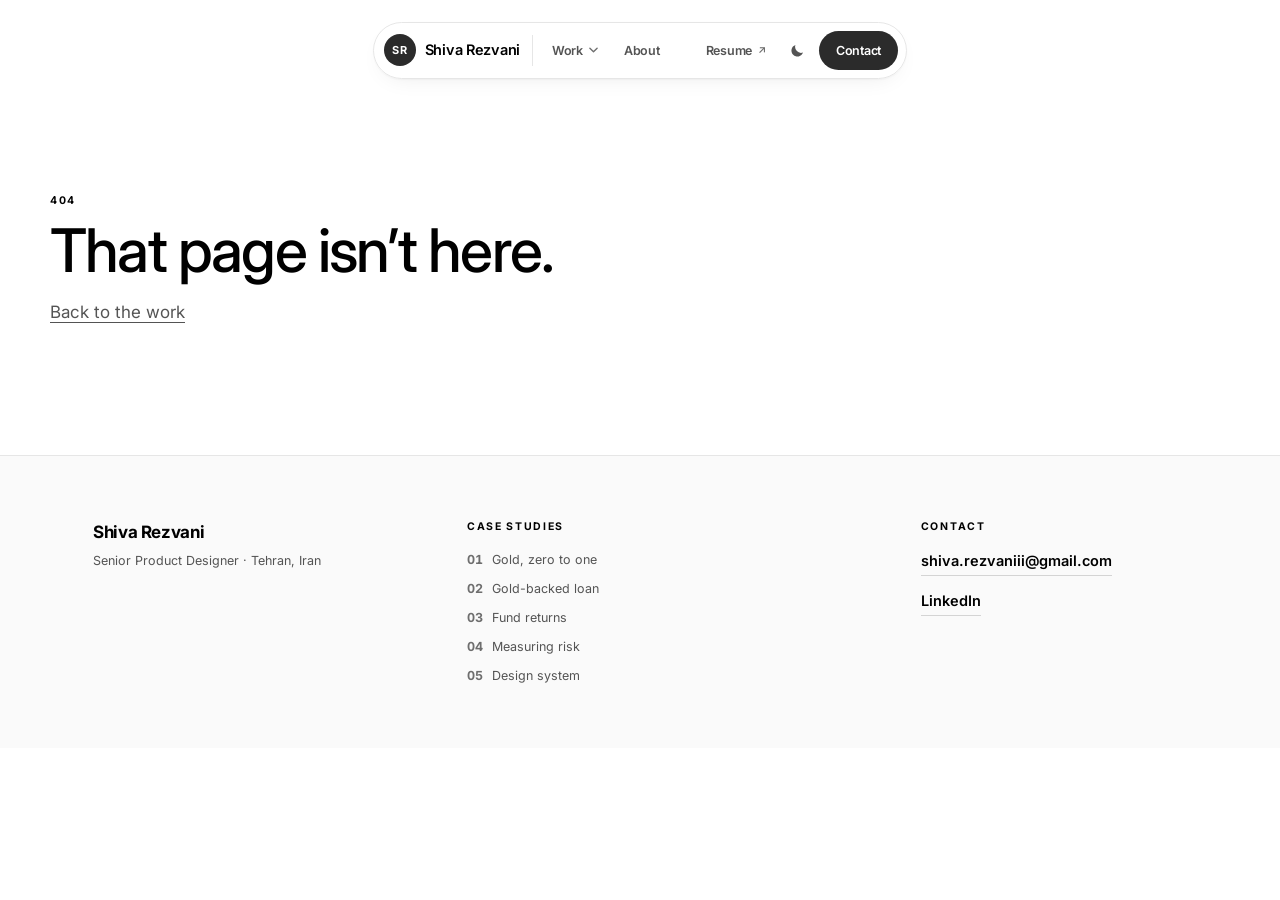
<file: index.html>
<!doctype html>
<html lang="en">
  <head>
    <meta charset="UTF-8" />
    <meta name="viewport" content="width=device-width, initial-scale=1.0" />

    <!-- The SR mark, in the four forms browsers actually ask for. The SVG is
         the one modern browsers use and the only one that follows the light /
         dark scheme; Safari ignores SVG icons entirely, so the PNGs are not
         optional. Safari also asks for /favicon.ico at the site root before it
         reads any of these tags, and treats a 404 there as "no icon" — so the
         .ico is what actually makes the mark appear in a Safari tab. -->
    <link rel="icon" href="/favicon.ico" sizes="16x16 32x32 48x48" />
    <link rel="icon" type="image/svg+xml" href="/favicon.svg" />
    <link rel="icon" type="image/png" sizes="32x32" href="/favicon-32.png" />
    <link rel="icon" type="image/png" sizes="192x192" href="/favicon-192.png" />
    <link rel="apple-touch-icon" sizes="180x180" href="/apple-touch-icon.png" />

    <meta name="theme-color" content="#ffffff" media="(prefers-color-scheme: light)" />
    <meta name="theme-color" content="#0e0e0f" media="(prefers-color-scheme: dark)" />
    <meta
      name="description"
      content="Shiva Rezvani — Senior Product Designer. Research-led product design for complex financial products."
    />

    <title>Shiva Rezvani — Senior Product Designer</title>
    <script type="module" crossorigin src="/assets/index-DLl4N2j0.js"></script>
    <link rel="stylesheet" crossorigin href="/assets/index-ejY94EQ5.css">
  </head>
  <body>
    <div id="root"></div>
  </body>
</html>
</file>
<file: assets/index-ejY94EQ5.css>
@import "https://api.fontshare.com/v2/css?f[]=switzer@400,500,600,700&display=swap";@import "https://fonts.googleapis.com/css2?family=Instrument+Serif:ital@0;1&family=Inter:wght@400,500,600,700&display=swap";.nav{z-index:60;padding:clamp(.75rem, .4rem + 1.2vw, 1.5rem) var(--gutter);pointer-events:none;justify-content:center;display:flex;position:fixed;top:0;left:0;right:0}.nav__pill{pointer-events:auto;border-radius:var(--radius-pill);background:color-mix(in srgb, var(--bg-raised) 88%, transparent);-webkit-backdrop-filter:blur(16px)saturate(1.5);border:1px solid var(--line);box-shadow:var(--shadow-card);transition:box-shadow var(--dur) var(--ease-standard), border-color var(--dur) var(--ease-standard), background-color var(--dur) var(--ease-standard);align-items:center;gap:4px;max-width:100%;padding:8px 8px 8px 10px;display:flex;position:relative}.nav.is-lifted .nav__pill{box-shadow:var(--shadow-float);border-color:var(--line-strong)}.nav__spacer{flex:none;width:clamp(0px,2.5vw - 1rem,1.25rem)}.nav__brand{align-items:center;gap:9px;padding-right:6px;display:flex}.nav__mark{border-radius:var(--radius-pill);background:var(--bg-invert);width:32px;height:32px;color:var(--text-invert);letter-spacing:.04em;flex:none;place-items:center;font-size:11px;font-weight:700;display:grid}.nav__name{font-size:var(--fs-sm);letter-spacing:var(--tracking-tight);white-space:nowrap;font-weight:600;line-height:1.15}.nav__divider{background:var(--line);align-self:stretch;width:1px;margin:4px 4px 4px 2px}.nav__item{border-radius:var(--radius-pill);font-size:var(--fs-meta);letter-spacing:var(--tracking-tight);color:var(--text-muted);white-space:nowrap;transition:background var(--dur-fast) var(--ease-standard), color var(--dur-fast) var(--ease-standard);align-items:center;gap:6px;padding:8px 11px;font-weight:600;display:inline-flex}.nav__item:hover{background:var(--bg-accent-soft);color:var(--text)}.nav__item.is-active{color:var(--text)}.nav__ext{color:var(--text-faint);font-size:.85em}.nav__work{position:relative}.nav__caret{width:9px;height:6px;color:var(--text-faint);transition:transform var(--dur-fast) var(--ease-standard)}.nav__trigger[aria-expanded=true]{background:var(--bg-accent-soft);color:var(--text)}.nav__trigger[aria-expanded=true] .nav__caret{transform:rotate(180deg)}.nav__badge{border-radius:var(--radius-pill);background:var(--bg-invert);min-width:19px;height:17px;color:var(--text-invert);letter-spacing:.03em;font-variant-numeric:tabular-nums;place-items:center;padding-inline:4px;font-size:10px;font-weight:700;display:inline-grid}.nav__menu{z-index:2;min-width:300px;max-width:min(380px, calc(100vw - 2 * var(--gutter)));transform-origin:0 0;border:1px solid var(--line);background:var(--bg-raised);box-shadow:var(--shadow-float);border-radius:14px;padding:6px;position:absolute;top:calc(100% + 10px);left:0}.nav__menuitem{font-size:var(--fs-meta);letter-spacing:var(--tracking-tight);color:var(--text-muted);transition:background var(--dur-fast) var(--ease-standard), color var(--dur-fast) var(--ease-standard);border-radius:9px;align-items:center;gap:10px;padding:9px 10px;font-weight:600;line-height:1.3;display:flex}.nav__menuitem:hover,.nav__menuitem:focus-visible{background:var(--bg-sunken);color:var(--text)}.nav__menuitem--all{color:var(--text);justify-content:space-between}.nav__menucount{border-radius:var(--radius-pill);border:1px solid var(--line);color:var(--text-faint);font-variant-numeric:tabular-nums;padding:2px 7px;font-size:10px}.nav__menunum{letter-spacing:.06em;width:22px;color:var(--text-faint);font-variant-numeric:tabular-nums;flex:none;font-size:10px;font-weight:700}.nav__menutitle{text-wrap:pretty}.nav__menuitem.is-current{background:var(--bg-accent-soft);color:var(--text)}.nav__menuitem.is-current .nav__menunum{color:var(--accent)}.nav__menurule{background:var(--line);height:1px;margin:5px 10px;display:block}.nav__mode{border-radius:var(--radius-pill);width:30px;height:30px;color:var(--text-muted);transition:background var(--dur-fast) var(--ease-standard), color var(--dur-fast) var(--ease-standard);flex:none;place-items:center;margin-inline:2px;display:grid}.nav__mode:hover{background:var(--bg-accent-soft);color:var(--text)}.nav__modeicon{width:17px;height:17px;display:block}.nav__modeicon svg{width:100%;height:100%;display:block}.nav__cta{border-radius:var(--radius-pill);background:var(--bg-invert);color:var(--text-invert);font-size:var(--fs-meta);letter-spacing:var(--tracking-tight);white-space:nowrap;transition:transform var(--dur-fast) var(--ease-standard), opacity var(--dur-fast) var(--ease-standard);padding:9px 17px;font-weight:600}.nav__cta:hover{opacity:.88;transform:translateY(-1px)}.nav__menuitem--fold,.nav__menurule--fold{display:none}@media (width<=900px){.nav__fold{display:none}.nav__menuitem--fold{display:flex}.nav__menurule--fold{display:block}}@media (width<=620px){.nav__pill{padding:6px 6px 6px 8px}.nav__name,.nav__divider{display:none}.nav__brand{padding-right:2px}.nav__cta{padding:8px 13px}.nav__work{position:static}.nav__menu{transform-origin:top;min-width:0;max-width:none;left:0;right:0}}@media (width<=420px){.nav__pill{gap:2px;padding:5px 5px 5px 6px}.nav__item{padding:8px 9px}.nav__mode{width:26px;height:26px;margin-inline:0}.nav__cta{padding:8px 11px}}@keyframes nav-menu-in{0%{opacity:0;transform:translateY(-6px)scale(.98)}}.nav__menu{animation:nav-menu-in .18s var(--ease-standard)}.nav__mode,.nav__brand{position:relative}.nav__mode:after,.nav__brand:after{content:"";width:max(100%,44px);height:max(100%,44px);position:absolute;top:50%;left:50%;transform:translate(-50%,-50%)}@media (pointer:coarse){.nav__item,.nav__cta{min-height:40px}.nav__menuitem{min-height:44px}}.foot{border-top:1px solid var(--line);background:var(--bg-sunken);padding-block:clamp(2.5rem,1.8rem + 2.6vw,4rem)}.foot__inner{grid-template-columns:1.2fr 1.5fr 1fr;align-items:start;gap:clamp(1.75rem,1rem + 3vw,3.5rem);display:grid}@media (width<=780px){.foot__inner{grid-template-columns:minmax(0,1fr)}}.foot__name{font-size:var(--fs-body);letter-spacing:var(--tracking-tight);font-weight:700}.foot__role,.foot__loc{font-size:var(--fs-meta);color:var(--text-muted);margin-top:3px}.foot__nav ul{flex-direction:column;gap:.5rem;margin-top:.85rem;display:flex}.foot__nav a{font-size:var(--fs-meta);color:var(--text-muted);transition:color var(--dur-fast) var(--ease-standard);gap:.6rem;display:flex}.foot__nav a:hover{color:var(--text)}.foot__nav a span{color:var(--text-faint);font-variant-numeric:tabular-nums;font-weight:700}.foot__contact a{width:fit-content;font-size:var(--fs-sm);border-bottom:1px solid var(--line-strong);transition:border-color var(--dur-fast) var(--ease-standard);margin-top:.85rem;padding-bottom:1px;font-weight:600;display:block}.foot__contact a:hover{border-color:var(--accent)}.ph{border-radius:var(--radius);background:var(--bg-sunken);border:1px dashed var(--line-strong);place-items:center;width:100%;display:grid;position:relative;overflow:hidden}.ph--filled{border-style:solid;border-color:var(--line);background:var(--img-frame)}.ph--filled img{object-fit:cover;width:100%;height:100%;filter:var(--img-dim)}[data-case=design-system] .stage-section .ph--filled{background:0 0;border-color:#0000;border-radius:0}.ph:not(.ph--filled):before{content:"";background-image:repeating-linear-gradient(-45deg, transparent 0 11px, color-mix(in srgb, var(--line-strong) 45%, transparent) 11px 12px);opacity:.5;position:absolute;inset:0}.ph__inner{text-align:center;color:var(--text-faint);flex-direction:column;align-items:center;gap:6px;padding:1.5rem;display:flex;position:relative}.ph__icon{opacity:.7;width:26px;height:26px}.ph__label{font-size:var(--fs-meta);color:var(--text-muted);max-width:46ch;font-weight:600;line-height:1.45}.ph__hint{font-size:var(--fs-micro);letter-spacing:var(--tracking-eyebrow);text-transform:uppercase;font-weight:700}.screen-grid{grid-template-columns:repeat(var(--cols,5), minmax(0, 1fr));gap:1.5rem 1.25rem;display:grid}@media (width<=900px){.screen-grid{grid-template-columns:repeat(3,minmax(0,1fr))}}@media (width<=560px){.screen-grid{grid-template-columns:repeat(2,minmax(0,1fr))}}.screen-grid__item{flex-direction:column;gap:.75rem;display:flex}.screen-grid__frame{aspect-ratio:1648/3668;background:var(--img-frame);border:1px solid var(--line);box-shadow:var(--shadow-card);border-radius:14px;overflow:hidden}.screen-grid__frame img{object-fit:cover;width:100%;height:100%;filter:var(--img-dim)}.screen-grid__slot{background-image:repeating-linear-gradient(-45deg, transparent 0 9px, color-mix(in srgb, var(--line-strong) 40%, transparent) 9px 10px);place-items:center;width:100%;height:100%;display:grid}.screen-grid__slot span{font-size:var(--fs-micro);letter-spacing:var(--tracking-eyebrow);text-transform:uppercase;color:var(--text-faint);background:var(--bg-sunken);border-radius:4px;padding:3px 7px;font-weight:700}.screen-grid__item figcaption{flex-direction:column;gap:2px;display:flex}.screen-grid__item figcaption strong{font-size:var(--fs-sm);letter-spacing:var(--tracking-tight);color:var(--text);font-weight:600}.screen-grid__item figcaption span{font-size:var(--fs-meta);color:var(--text-muted);line-height:1.45}.screen-grid__band{grid-column:1/-1;align-items:center;gap:.75rem;margin-top:.4rem;display:flex}.screen-grid__band:first-child{margin-top:0}.screen-grid__band:after{content:"";background:var(--line);flex:1;height:1px}.screen-grid__band span{border-radius:var(--radius-pill);letter-spacing:.07em;text-transform:uppercase;background:var(--bg-sunken);border:1px solid var(--line);color:var(--text-muted);white-space:nowrap;padding:4px 11px;font-size:10px;font-weight:700}.screen-grid__band.is-neg span{background:color-mix(in srgb, var(--neg) 10%, transparent);border-color:color-mix(in srgb, var(--neg) 35%, transparent);color:var(--neg-ink)}.screen-grid__band.is-pos span{background:color-mix(in srgb, var(--pos) 10%, transparent);border-color:color-mix(in srgb, var(--pos) 35%, transparent);color:var(--pos-ink)}.home-hero{padding-top:clamp(8rem,5rem + 10vw,13rem);padding-bottom:clamp(3rem,2rem + 4vw,5rem);position:relative}.home-hero:before{content:"";background-image:linear-gradient(90deg, var(--line-soft) 1px, transparent 1px), linear-gradient(90deg, var(--line-soft) 1px, transparent 1px);pointer-events:none;background-position:calc(50% - min(38vw,460px)) 0,calc(50% + min(38vw,460px)) 0;background-repeat:no-repeat;background-size:1px 100%,1px 100%;position:absolute;inset:0}.home-hero__grid{grid-template-columns:minmax(0,1fr) minmax(0,1.05fr);align-items:center;gap:clamp(2rem,1rem + 4vw,4rem);display:grid;position:relative}@media (width<=940px){.home-hero__grid{grid-template-columns:minmax(0,1fr)}}.home-hero__copy{min-width:0}.home-hero__eyebrow{font-size:var(--fs-meta);letter-spacing:var(--tracking-eyebrow);text-transform:uppercase;color:var(--text-faint);font-weight:600}.home-hero__title{font-size:var(--fs-hero);max-width:13ch;margin-top:1.25rem}.display__muted{color:var(--text-muted)}.home-hero__lede{max-width:46ch;font-size:var(--fs-body);color:var(--text-muted);text-wrap:pretty;margin-top:1.35rem;line-height:1.6}.home-hero__lede strong{color:var(--text);font-weight:700}.home-hero__domains{font-size:var(--fs-sm);color:var(--text-faint);text-wrap:pretty;margin-top:1.15rem;font-weight:500;line-height:1.6}.home-hero__actions{flex-wrap:wrap;gap:.75rem;margin-top:1.85rem;display:flex}.btn--avatar{padding-left:7px}.btn__avatar{border-radius:var(--radius-pill);background:var(--bg-raised);width:28px;height:28px;color:var(--text);letter-spacing:.04em;flex:none;place-items:center;font-size:10px;font-weight:700;display:grid}.showcase{position:relative;overflow:visible}.fan-anchor{aspect-ratio:4/3;min-width:0}.travel{min-width:0;height:100%}@media (width<=940px){.fan-anchor{display:none}}@media (prefers-reduced-motion:reduce){.travel{transform:none!important}}.btn{border-radius:var(--radius-pill);border:1px solid var(--line-strong);background:var(--bg-raised);font-size:var(--fs-sm);letter-spacing:var(--tracking-tight);transition:transform var(--dur-fast) var(--ease-standard), background-color var(--dur-fast) var(--ease-standard), border-color var(--dur-fast) var(--ease-standard), opacity var(--dur-fast) var(--ease-standard);align-items:center;gap:.5rem;padding:12px 22px;font-weight:600;display:inline-flex}.btn:hover{border-color:var(--text);transform:translateY(-2px)}.btn--primary{background:var(--bg-invert);color:var(--text-invert);border-color:var(--bg-invert)}.btn--primary:hover{opacity:.88}.btn--lg{font-size:var(--fs-body);padding:15px 28px}.band{padding-block:var(--section-gap)}.band--tight{padding-block:clamp(3rem, 2rem + 4vw, 5rem) var(--section-gap)}.band--invert{background:var(--bg-invert);color:var(--text-invert)}.band--invert .eyebrow{color:var(--accent-on-dark)}.band__head{margin-bottom:clamp(2rem,1.4rem + 2.4vw,3.25rem)}.band__title{font-size:var(--fs-h2);line-height:var(--lh-h2);margin-top:.6rem}.projects{grid-template-columns:repeat(2,minmax(0,1fr));gap:clamp(1.25rem,.8rem + 1.8vw,2rem);display:grid}@media (width<=840px){.projects{grid-template-columns:minmax(0,1fr)}}.project{border:1px solid var(--line);border-radius:var(--radius-lg);background:var(--bg-raised);height:100%;transition:transform var(--dur) var(--ease-standard), border-color var(--dur) var(--ease-standard), box-shadow var(--dur) var(--ease-standard);flex-direction:column;display:flex;overflow:hidden}.project:hover{border-color:var(--line-strong);box-shadow:var(--shadow-float);transform:translateY(-4px)}.project__art{padding:0;position:relative}.project__art .ph{border-inline:none;border-top:none;border-radius:0}.project__num{border-radius:var(--radius-sm);background:var(--bg-invert);min-width:30px;height:30px;color:var(--text-invert);font-size:var(--fs-meta);letter-spacing:.08em;place-items:center;padding-inline:9px;font-weight:700;display:grid;position:absolute;top:12px;left:12px}.project__body{flex-direction:column;flex:1;gap:.75rem;padding:clamp(1.1rem,.85rem + 1vw,1.6rem);display:flex}.project__eyebrow{font-family:var(--font-body);font-size:var(--fs-micro);letter-spacing:var(--tracking-eyebrow);text-transform:uppercase;color:var(--text-faint);margin-bottom:.35rem;font-weight:700}.project__title{font-size:clamp(1.3rem,1.1rem + .9vw,1.75rem);line-height:1.2}.project__blurb{font-size:var(--fs-sm);color:var(--text-muted);text-wrap:pretty;line-height:1.6}.project__tags{flex-wrap:wrap;gap:6px;margin-top:auto;padding-top:4px;list-style:none;display:flex}.project__tags li{border:1px solid var(--line);border-radius:var(--radius-pill);background:var(--bg-sunken);font-size:var(--fs-micro);letter-spacing:.02em;color:var(--text-muted);white-space:nowrap;padding:4px 10px;font-weight:600}.project__cta{font-size:var(--fs-meta);color:var(--accent);align-items:center;gap:6px;font-weight:700;display:inline-flex}.project__cta span{transition:transform var(--dur-fast) var(--ease-standard)}.project:hover .project__cta span{transform:translate(4px)}.about{grid-template-columns:repeat(2,minmax(0,1fr));align-items:start;gap:clamp(2rem,1.2rem + 3.5vw,4.5rem);display:grid}@media (width<=840px){.about{grid-template-columns:minmax(0,1fr)}}.about__p{font-size:var(--fs-body);line-height:var(--lh-body);color:var(--text-invert-muted);text-wrap:pretty;margin-bottom:1.15rem}.about__p:first-child{color:var(--text-invert);font-size:var(--fs-lead);line-height:1.55}.capabilities{border-top:1px solid var(--line);grid-template-columns:repeat(auto-fit,minmax(min(100%,280px),1fr));gap:0 clamp(1.5rem,1rem + 2vw,3rem);list-style:none;display:grid}.capabilities li{border-bottom:1px solid var(--line);font-size:var(--fs-body);text-wrap:pretty;padding:1rem 0 1rem 1.35rem;font-weight:500;line-height:1.45;position:relative}.capabilities li:before{content:"";background:var(--accent);border-radius:50%;width:5px;height:5px;position:absolute;top:1.62em;left:0}.contact{text-align:center;border:1px solid var(--line);border-radius:var(--radius-lg);background:linear-gradient(160deg, var(--callout-from), var(--callout-to));padding:clamp(2.5rem,1.5rem + 5vw,5rem) clamp(1.25rem,.8rem + 2vw,3rem)}.contact__title{font-size:var(--fs-h2);line-height:var(--lh-h2)}.contact__body{max-width:40ch;font-size:var(--fs-lead);color:var(--text-muted);text-wrap:pretty;margin:1.15rem auto 0;line-height:1.5}.contact__actions{flex-wrap:wrap;justify-content:center;gap:.75rem;margin-top:1.9rem;display:flex}.contact__sig{font-size:var(--fs-meta);letter-spacing:.01em;color:var(--text-faint);margin-top:1.6rem}.fb__p{font-size:var(--fs-sm);color:var(--text-muted);max-width:78ch;margin-bottom:.85rem;line-height:1.65}.fb__p.is-strong{color:var(--text);font-weight:700}.fb__h{margin:1.5rem 0 .85rem}.fb__h:first-child{margin-top:0}.fb__h h5{font-size:var(--fs-body);letter-spacing:var(--tracking-tight);font-weight:700;line-height:1.35}.fb__h p{font-size:var(--fs-sm);color:var(--text-muted);max-width:78ch;margin-top:.3rem;line-height:1.6}.fb__divider{border:none;border-top:1px solid var(--line-soft);margin:1.6rem 0}.fb__cap,.fb__source{font-size:var(--fs-meta);color:var(--text-faint);max-width:80ch;margin-top:.6rem;line-height:1.55}.fb__source{margin-top:1.2rem}.fb__emphasis{font-size:var(--fs-sm);letter-spacing:var(--tracking-tight);margin-top:1rem;font-weight:700;line-height:1.55}.fb__image{margin:1.1rem 0 1.4rem}.fb__thumbs{grid-template-columns:repeat(auto-fit,minmax(120px,1fr));gap:.6rem;display:grid}.fb__steps{margin-top:.75rem}.fb__steps ol{gap:1rem;min-width:560px;display:flex}.fb__steps li{flex-direction:column;flex:1;gap:1px;display:flex}.fb__stepn{font-size:var(--fs-micro);letter-spacing:.08em;color:var(--accent);font-weight:700}.fb__steplabel{font-size:var(--fs-meta);color:var(--text-muted)}.fb__direction{text-align:right;font-size:var(--fs-micro);color:var(--text-faint);margin-top:.5rem;font-style:italic}.fb__cols{gap:clamp(1.5rem,1rem + 2vw,2.5rem);margin:1.2rem 0;display:grid}.fb__cols--2{grid-template-columns:repeat(2,minmax(0,1fr))}.fb__cols--3{grid-template-columns:repeat(3,minmax(0,1fr))}.fb__cols--4{grid-template-columns:repeat(4,minmax(0,1fr));gap:.9rem}@media (width<=1024px){.fb__cols--4{grid-template-columns:repeat(2,minmax(0,1fr))}}@media (width<=820px){.fb__cols--2,.fb__cols--3{grid-template-columns:minmax(0,1fr)}}@media (width<=520px){.fb__cols--4{grid-template-columns:minmax(0,1fr)}}.fb__stack{flex-direction:column;gap:.55rem;margin:.4rem 0 1rem;display:flex}.fb__stack li{border:1px solid var(--line);border-radius:var(--radius-sm);background:var(--bg-raised);padding:.75rem .95rem}.fb__stack li.is-neg{border-color:color-mix(in srgb, var(--neg) 40%, transparent);background:color-mix(in srgb, var(--neg) 5%, transparent)}.fb__stack li.is-pos{border-color:color-mix(in srgb, var(--pos) 40%, transparent);background:color-mix(in srgb, var(--pos) 5%, transparent)}.fb__stack strong{font-size:var(--fs-sm);letter-spacing:var(--tracking-tight);font-weight:700;display:block}.fb__stack li.is-neg strong{color:var(--neg-ink)}.fb__stack li.is-pos strong{color:var(--pos-ink)}.fb__stack span{font-size:var(--fs-meta);color:var(--text-muted);margin-top:2px;line-height:1.5;display:block}.fb__stair{flex-direction:column;gap:.45rem;margin:.4rem 0 1.2rem;display:flex}.fb__stair li{margin-left:calc(var(--depth) * clamp(10px, .4rem + .8vw, 26px));border:1px solid var(--line);border-radius:var(--radius-sm);background:var(--bg-sunken);padding:.7rem .95rem;position:relative}.fb__stair li+li:before{content:"";background:var(--line-strong);width:1px;height:.45rem;position:absolute;top:-.45rem;left:clamp(-26px,-.4rem - .8vw,-10px)}.fb__stair li.is-neg{border-color:color-mix(in srgb, var(--neg) 45%, transparent);background:color-mix(in srgb, var(--neg) 5%, transparent)}.fb__stair strong{font-size:var(--fs-sm);letter-spacing:var(--tracking-tight);font-weight:700;display:block}.fb__stair li.is-neg strong{color:var(--neg-ink)}.fb__stair span{font-size:var(--fs-meta);color:var(--text-muted);margin-top:2px;display:block}.fb__stair li.is-neg span{color:var(--neg-ink)}.fb__matrix{border-collapse:separate;border-spacing:8px;width:100%;min-width:640px}.fb__matrix thead th{text-align:left;vertical-align:bottom;font-size:var(--fs-sm);letter-spacing:var(--tracking-tight);border-bottom:1px solid var(--line);padding:0 .2rem .4rem;font-weight:700}.fb__matrix thead th span{font-size:var(--fs-micro);letter-spacing:var(--tracking-eyebrow);text-transform:uppercase;color:var(--accent);margin-top:2px;font-weight:700;display:block}.fb__matrix tbody th{text-align:left;vertical-align:top;white-space:nowrap;width:1%;font-size:var(--fs-sm);letter-spacing:var(--tracking-tight);padding:.9rem 1rem .9rem .2rem;font-weight:700}.fb__matrix tbody th span{font-size:var(--fs-meta);color:var(--text-faint);white-space:normal;margin-top:2px;font-weight:400;display:block}.fb__matrix td{vertical-align:top;border:1px solid var(--line);border-radius:var(--radius-sm);background:var(--bg-raised);font-size:var(--fs-meta);color:var(--text);padding:.8rem .9rem;line-height:1.55}.fb__matrix td.is-silent{color:var(--text-faint);background:0 0;border-style:dashed;font-style:italic}.fb__table{border-collapse:collapse;width:100%;min-width:620px;font-size:var(--fs-meta)}.fb__table th,.fb__table td{text-align:left;border-bottom:1px solid var(--line-soft);vertical-align:top;padding:.6rem .75rem;line-height:1.5}.fb__table thead th{font-size:var(--fs-micro);letter-spacing:var(--tracking-eyebrow);text-transform:uppercase;color:var(--text-faint);border-bottom-color:var(--line)}.fb__table--even{table-layout:fixed}.fb__table--even th,.fb__table--even td{width:50%}.fb__table td.is-lead{color:var(--text);white-space:nowrap;font-weight:600}.fb__table td.is-lead em{font-style:normal;font-weight:500;font-size:var(--fs-micro);color:var(--accent);margin-left:.5rem;display:inline}.fb__table th.is-key,.fb__table td.is-key{background:color-mix(in srgb, var(--neg) 6%, transparent);color:var(--neg-ink);font-weight:700}.fb__table thead th.is-key{color:var(--neg-ink)}.fb__callout{border-radius:var(--radius-sm);border:1px solid var(--line);background:var(--bg-sunken);margin:1.1rem 0;padding:.95rem 1.1rem}.fb__callout.is-neg{border-color:color-mix(in srgb, var(--neg) 40%, transparent);background:color-mix(in srgb, var(--neg) 5%, transparent)}.fb__callout.is-pos{border-color:color-mix(in srgb, var(--pos) 40%, transparent);background:color-mix(in srgb, var(--pos) 5%, transparent)}.fb__callout strong{font-size:var(--fs-sm);letter-spacing:var(--tracking-tight);margin-bottom:.25rem;font-weight:700;display:block}.fb__callout.is-neg strong{color:var(--neg-ink)}.fb__callout.is-pos strong{color:var(--pos-ink)}.fb__callout p{font-size:var(--fs-meta);color:var(--text-muted);line-height:1.6}.fb__callout.is-neg p{color:var(--neg-ink)}.fb__callout.is-pos p{color:var(--pos-ink)}.fb__tree{margin:.4rem 0 1rem}.fb__treeroot{border:1px solid var(--line-strong);border-radius:var(--radius-sm);background:var(--bg-sunken);padding:.7rem .95rem}.fb__tree ul{border-left:1px solid var(--line);margin-left:14px}.fb__tree ul li{border:1px solid var(--line);border-radius:var(--radius-sm);background:var(--bg-raised);margin-top:6px;margin-left:16px;padding:.6rem .9rem;position:relative}.fb__tree ul li:before{content:"";background:var(--line);width:16px;height:1px;position:absolute;top:50%;left:-16px}.fb__tree ul li.is-neg{border-style:dashed;border-color:color-mix(in srgb, var(--neg) 45%, transparent)}.fb__tree strong{font-size:var(--fs-sm);letter-spacing:var(--tracking-tight);font-weight:700;display:block}.fb__tree ul li.is-neg strong{color:var(--neg-ink)}.fb__tree span{font-size:var(--fs-meta);color:var(--text-faint);margin-top:1px;display:block}.fb__shot{margin:.4rem 0 1rem}.fb__shothead{align-items:center;gap:.6rem;margin-bottom:.7rem;display:flex}.fb__shothead strong{font-size:var(--fs-sm);letter-spacing:var(--tracking-tight);font-weight:700}.fb__badge{border-radius:var(--radius-pill);letter-spacing:.07em;text-transform:uppercase;white-space:nowrap;padding:3px 9px;font-size:10px;font-weight:700}.fb__badge.is-neg{background:color-mix(in srgb, var(--neg) 12%, transparent);color:var(--neg-ink)}.fb__badge.is-pos{background:color-mix(in srgb, var(--pos) 12%, transparent);color:var(--pos-ink)}.fb__bars{flex-direction:column;gap:.7rem;margin:.4rem 0 1rem;display:flex}.fb__bars li{grid-template-columns:minmax(0,1fr) auto;grid-template-areas:"label value""track value";align-items:center;gap:4px .9rem;display:grid}.fb__barlabel{font-size:var(--fs-meta);color:var(--text);grid-area:label;line-height:1.4}.fb__bars li.is-key .fb__barlabel{color:var(--series-4-ink);font-weight:700}.fb__bartrack{background:var(--track);border:1px solid var(--line);border-radius:3px;grid-area:track;height:10px;overflow:hidden}.fb__barfill{background:color-mix(in srgb, var(--text) 22%, transparent);border-radius:0 3px 3px 0;height:100%;display:block}.fb__bars li.is-key .fb__barfill{background:var(--series-4)}.fb__barvalue{font-size:var(--fs-sm);font-variant-numeric:tabular-nums;text-align:right;grid-area:value;min-width:2.5em;font-weight:700}.fb__bars li.is-key .fb__barvalue{color:var(--series-4-ink)}.fb__pairs{flex-direction:column;gap:.5rem;margin:.4rem 0 1rem;display:flex}.fb__pairs>div{grid-template-columns:minmax(150px,190px) minmax(0,1fr);align-items:baseline;gap:1rem;display:grid}@media (width<=620px){.fb__pairs>div{grid-template-columns:minmax(0,1fr);gap:2px}}.fb__pairs dt{border:1px solid var(--line);border-radius:var(--radius-sm);background:var(--bg-raised);font-size:var(--fs-meta);letter-spacing:var(--tracking-tight);padding:.5rem .8rem;font-weight:700}.fb__pairs dd{font-size:var(--fs-meta);color:var(--text-muted);line-height:1.55}.fb__cards{grid-template-columns:repeat(auto-fit,minmax(240px,1fr));gap:.85rem;margin:.4rem 0 1rem;display:grid}.fb__card{border:1px solid var(--line);border-radius:var(--radius-sm);background:var(--bg-sunken);padding:1rem 1.1rem}.fb__card.is-neg{border-color:color-mix(in srgb, var(--neg) 45%, transparent);background:color-mix(in srgb, var(--neg) 5%, transparent)}.fb__card.is-alt{border-color:color-mix(in srgb, var(--series-3) 45%, transparent);background:color-mix(in srgb, var(--series-3) 5%, transparent)}.fb__card h5{font-size:var(--fs-body);letter-spacing:var(--tracking-tight);font-weight:700}.fb__card.is-neg h5{color:var(--neg-ink)}.fb__card.is-alt h5{color:var(--series-3)}.fb__kicker{font-size:var(--fs-micro);letter-spacing:var(--tracking-eyebrow);text-transform:uppercase;color:var(--text-faint);margin-top:2px;font-weight:700}.fb__card p{font-size:var(--fs-meta);color:var(--text-muted);margin-top:.5rem;line-height:1.6}.fb__pill{border-radius:var(--radius-pill);background:var(--bg-raised);border:1px solid var(--line);font-size:var(--fs-meta);margin-top:.7rem;padding:4px 11px;font-weight:700;display:inline-block}.fb__barvalue em{font-style:normal;font-size:var(--fs-micro);color:var(--text-faint);font-weight:500;display:block}.fb__quote{border-left:2px solid var(--accent);margin:1rem 0;padding-left:1.1rem}.fb__quote p{font-family:var(--font-serif);text-wrap:pretty;font-size:1.15rem;line-height:1.45}.fb__callout.is-alt{border-color:color-mix(in srgb, var(--series-3) 45%, transparent);background:color-mix(in srgb, var(--series-3) 5%, transparent)}.fb__callout.is-alt strong,.fb__callout.is-alt p{color:var(--series-3)}.fb__calloutlist{flex-direction:column;gap:.35rem;margin-top:.4rem;display:flex}.fb__calloutlist li{font-size:var(--fs-meta);color:var(--text-muted);padding-left:1rem;line-height:1.6;position:relative}.fb__callout.is-pos .fb__calloutlist li{color:var(--pos-ink)}.fb__calloutlist li:before{content:"";border-radius:var(--radius-pill);opacity:.7;background:currentColor;width:4px;height:4px;position:absolute;top:.65em;left:0}.fb__calloutstrong{margin-top:.6rem;font-weight:700}.fb__stats{grid-template-columns:repeat(auto-fit,minmax(180px,1fr));gap:.85rem;margin:.4rem 0 1rem;display:grid}.fb__stats>div{border:1px solid var(--line);border-radius:var(--radius-sm);background:var(--bg-sunken);padding:1rem 1.1rem}.fb__stats strong{font-family:var(--font-display);font-weight:var(--display-weight);letter-spacing:var(--display-tracking);font-size:clamp(1.6rem,1.2rem + 1.4vw,2.1rem);line-height:1.1;display:block}.fb__statlabel{font-size:var(--fs-meta);color:var(--accent);margin-top:.5rem;font-weight:700;display:block}.fb__statsub{font-size:var(--fs-meta);color:var(--text-muted);margin-top:1px;display:block}.fb__rows{flex-direction:column;gap:6px;margin:.4rem 0 1rem;display:flex}.fb__rows>div{border:1px solid var(--line);border-radius:var(--radius-sm);background:var(--bg-raised);font-size:var(--fs-meta);justify-content:space-between;align-items:baseline;gap:1rem;padding:.65rem .9rem;display:flex}.fb__rows>div.is-key{border-color:color-mix(in srgb, var(--neg) 50%, transparent);background:color-mix(in srgb, var(--neg) 5%, transparent)}.fb__rows dt{color:var(--text-muted)}.fb__rows dd{font-variant-numeric:tabular-nums;text-align:right;font-weight:700}.fb__rows>div.is-key dt,.fb__rows>div.is-key dd{color:var(--neg-ink)}.fb__options{grid-template-columns:repeat(auto-fit,minmax(215px,1fr));gap:.85rem;margin:.4rem 0 1rem;display:grid}.fb__option{border:1px solid color-mix(in srgb, var(--neg) 45%, transparent);border-radius:var(--radius-sm);background:var(--bg-raised);flex-direction:column;display:flex;overflow:hidden}.fb__option.is-shipped{border-color:color-mix(in srgb, var(--pos) 50%, transparent)}.fb__optionhead{background:color-mix(in srgb, var(--neg) 8%, transparent);letter-spacing:.07em;text-transform:uppercase;color:var(--neg-ink);justify-content:space-between;align-items:center;gap:.5rem;padding:.6rem .85rem;font-size:10px;font-weight:700;display:flex}.fb__option.is-shipped .fb__optionhead{background:color-mix(in srgb, var(--pos) 8%, transparent);color:var(--pos-ink)}.fb__optionbody{padding:.85rem}.fb__optionbody h5{font-size:var(--fs-sm);letter-spacing:var(--tracking-tight);font-weight:700;line-height:1.3}.fb__optionbody p{font-size:var(--fs-meta);color:var(--text-muted);margin-top:.35rem;line-height:1.55}.fb__verdictlabel{border-top:1px solid var(--line-soft);letter-spacing:.07em;text-transform:uppercase;padding-top:.7rem;font-weight:700;color:var(--neg-ink)!important;margin-top:.75rem!important;font-size:10px!important}.fb__option.is-shipped .fb__verdictlabel{color:var(--pos-ink)!important}.fb__verdict{color:var(--neg-ink)!important;margin-top:.25rem!important}.fb__option.is-shipped .fb__verdict{color:var(--pos-ink)!important}.stages.is-alt .stage.is-loop{background:color-mix(in srgb, var(--series-3) 8%, var(--bg-raised));border-color:color-mix(in srgb, var(--series-3) 45%, transparent)}.stages.is-alt .stage.is-loop .stage__num,.stages.is-alt .stage.is-loop .stage__label{color:var(--series-3)}.stages__loop.is-alt:before{background:var(--series-3)}.stages__loop.is-alt span{color:var(--series-3)}.fb__stats>div.is-neg{border-color:color-mix(in srgb, var(--neg) 45%, transparent);background:color-mix(in srgb, var(--neg) 5%, transparent)}.fb__stats>div.is-neg strong,.fb__stats>div.is-neg .fb__statlabel{color:var(--neg-ink)}.fb__stats>div.is-pos{border-color:color-mix(in srgb, var(--pos) 45%, transparent);background:color-mix(in srgb, var(--pos) 5%, transparent)}.fb__stats>div.is-pos strong,.fb__stats>div.is-pos .fb__statlabel{color:var(--pos-ink)}.fb__compare{margin:.4rem 0 1rem}.fb__comparehead,.fb__comparerow{grid-template-columns:minmax(90px,130px) minmax(0,1fr) minmax(0,1fr);align-items:center;gap:.75rem;display:grid}.fb__comparehead{border-bottom:1px solid var(--line);margin-bottom:.5rem;padding-bottom:.5rem}.fb__comparehead span{font-size:var(--fs-micro);letter-spacing:var(--tracking-eyebrow);text-transform:uppercase;color:var(--text-faint);font-weight:700}.fb__comparerow{padding:.4rem 0}.fb__comparelabel{font-size:var(--fs-meta);font-weight:600}.fb__comparecell{align-items:center;gap:.5rem;display:flex}.fb__comparetrack{background:var(--track);border-radius:3px;flex:1;height:10px;overflow:hidden}.fb__comparefill{border-radius:0 3px 3px 0;height:100%;display:block}.fb__comparefill.is-a{background:var(--series-3)}.fb__comparefill.is-b{background:var(--series-2)}.fb__comparevalue{font-size:var(--fs-meta);font-variant-numeric:tabular-nums;text-align:right;min-width:3.4em;font-weight:700}.fb__comparevalue.is-a{color:var(--series-3)}.fb__comparevalue.is-b{color:var(--pos-ink)}@media (width<=620px){.fb__comparehead,.fb__comparerow{grid-template-columns:minmax(0,1fr);gap:.3rem}.fb__comparehead{display:none}}.stage__note{white-space:nowrap;font-size:var(--fs-micro);color:var(--series-3);font-weight:700;position:absolute;top:calc(100% + 6px);left:0}.fb__steplist{flex-direction:column;gap:.55rem;margin:.4rem 0 1rem;display:flex}.fb__steplist li{border:1px solid var(--line);border-radius:var(--radius-sm);background:var(--bg-raised);grid-template-columns:34px minmax(0,1fr);display:grid;overflow:hidden}.fb__stepnum{background:var(--bg-sunken);border-right:1px solid var(--line);font-size:var(--fs-micro);color:var(--accent);place-items:center;font-weight:700;display:grid}.fb__steplist li>div{padding:.75rem .95rem}.fb__steplist strong{font-size:var(--fs-sm);letter-spacing:var(--tracking-tight);font-weight:700}.fb__steplist p{font-size:var(--fs-meta);color:var(--text-muted);margin-top:2px;line-height:1.55}.fb__scale{margin:.9rem 0 .4rem}.fb__scalebar{background:linear-gradient(90deg, color-mix(in srgb, var(--pos) 18%, transparent), color-mix(in srgb, var(--neg) 18%, transparent));border-radius:3px;height:12px;position:relative}.fb__scalepivot{background:var(--text);width:2px;position:absolute;top:-3px;bottom:-3px;left:33.3%}.fb__scaleends{font-size:var(--fs-micro);color:var(--text-muted);justify-content:space-between;margin-top:6px;display:flex;position:relative}.fb__scaleends strong{font-size:var(--fs-meta);font-variant-numeric:tabular-nums;color:var(--text);display:block}.fb__scaleends>span:first-child strong{color:var(--pos-ink)}.fb__scaleright{text-align:right}.fb__scaleright strong{color:var(--neg-ink)}.fb__scalemid{font-variant-numeric:tabular-nums;color:var(--text);font-weight:700;position:absolute;left:33.3%;transform:translate(-50%)}.fb__flow{flex-wrap:wrap;align-items:stretch;gap:1.1rem 1.35rem;margin:.5rem 0 .25rem;list-style:none;display:flex}.fb__flow>li{border:1px solid var(--line);border-radius:var(--radius-sm);background:var(--bg-raised);flex-direction:column;flex:150px;gap:.2rem;min-width:132px;padding:.8rem .95rem;display:flex;position:relative}.fb__flow>li:not(:last-child):after{content:"→";color:var(--text-faint);font-size:.9rem;line-height:1;position:absolute;top:50%;right:-1.05rem;transform:translateY(-50%)}.fb__flow>li strong{font-size:var(--fs-meta);letter-spacing:var(--tracking-tight);text-wrap:pretty;font-weight:700;line-height:1.3}.fb__flow>li span{font-size:var(--fs-micro);color:var(--text-muted);text-wrap:pretty;line-height:1.45}.fb__flowowner{text-transform:uppercase;letter-spacing:.06em;order:-1;font-weight:600;font-size:var(--fs-micro)!important;color:var(--text-faint)!important}.fb__flow>li.is-neg{border-color:color-mix(in srgb, var(--neg) 40%, transparent);background:color-mix(in srgb, var(--neg) 5%, transparent)}.fb__flow>li.is-pos{border-color:color-mix(in srgb, var(--pos) 40%, transparent);background:color-mix(in srgb, var(--pos) 5%, transparent)}.fb__flow>li.is-alt{border-color:var(--line-strong);background:var(--bg-accent-soft)}.fb__flow>li.fb__flowdiv{border:0;border-left:1px dashed var(--line-strong);background:0 0;border-radius:0;flex:0 auto;justify-content:center;align-items:flex-start;min-width:0;max-width:11rem;padding:.2rem 0 .2rem .85rem}.fb__flow>li.fb__flowdiv:after{content:none}.fb__flow>li.fb__flowdiv span{font-size:var(--fs-micro);color:var(--text-faint);font-weight:600}.fb__funnel{flex-direction:column;gap:.4rem;margin:.5rem 0 .25rem;list-style:none;display:flex}.fb__funnel>li{width:calc(100% * var(--w,1));border:1px solid var(--line);border-radius:var(--radius-sm);background:var(--bg-sunken);align-items:baseline;gap:.85rem;min-width:15rem;padding:.7rem 1rem;display:flex}.fb__funnel>li strong{font-family:var(--font-display);letter-spacing:var(--tracking-tight);font-variant-numeric:tabular-nums;font-size:clamp(1.05rem,.9rem + .6vw,1.4rem);line-height:1}.fb__funnel>li span{font-size:var(--fs-micro);color:var(--text-muted);line-height:1.45}.fb__funnel>li.is-neg strong{color:var(--neg-ink)}.fb__funnel>li.is-pos strong{color:var(--pos-ink)}.fb__tiles{grid-template-columns:repeat(auto-fit,minmax(160px,1fr));gap:1rem;margin:.5rem 0 .25rem;display:grid}.fb__tiles figure{flex-direction:column;gap:.6rem;display:flex}.fb__tiles figcaption{flex-direction:column;gap:.25rem;display:flex}.fb__tiles figcaption strong{font-size:var(--fs-meta);letter-spacing:var(--tracking-tight);font-weight:700}.fb__tilestatus{border:1px solid var(--line-strong);font-size:var(--fs-micro);color:var(--text-muted);border-radius:999px;align-self:flex-start;padding:.2rem .5rem;font-weight:600;line-height:1.35}.fb__tilenote{font-size:var(--fs-micro);color:var(--text-faint);line-height:1.5}.fb__sysmap{margin:.5rem 0 .25rem}.fb__sysinputs{grid-template-columns:repeat(auto-fit,minmax(190px,1fr));gap:.75rem;list-style:none;display:grid}.fb__sysinputs>li{border:1px solid var(--line);border-radius:var(--radius-sm);background:var(--bg-raised);flex-direction:column;gap:.3rem;padding:.85rem 1rem;display:flex}.fb__sysinputs strong{font-size:var(--fs-meta);letter-spacing:var(--tracking-tight);font-weight:700}.fb__sysfail{font-size:var(--fs-micro);color:var(--neg-ink);text-wrap:pretty;line-height:1.5}.fb__sysout{text-align:center;flex-direction:column;align-items:center;gap:.5rem;margin-top:.9rem;display:flex}.fb__sysarrow{color:var(--text-faint);line-height:1}.fb__sysout p{border-radius:var(--radius-sm);width:100%;max-width:30rem;font-size:var(--fs-meta);letter-spacing:var(--tracking-tight);padding:.7rem 1rem;font-weight:700}.fb__sysout .is-good{border:1px solid color-mix(in srgb, var(--pos) 40%, transparent);background:color-mix(in srgb, var(--pos) 5%, transparent);color:var(--pos-ink)}.fb__sysout .is-bad{border:1px solid color-mix(in srgb, var(--neg) 40%, transparent);background:color-mix(in srgb, var(--neg) 5%, transparent);color:var(--neg-ink)}.fb__sysout .is-bad:before{content:"If any dependency fails · ";opacity:.85;font-weight:600}.fb__syscontrols{border-top:1px solid var(--line);grid-template-columns:repeat(auto-fit,minmax(220px,1fr));gap:.4rem 1.25rem;margin-top:1.1rem;padding-top:.9rem;list-style:none;display:grid}.fb__syscontrols>li{font-size:var(--fs-micro);color:var(--text-muted);padding-left:1rem;line-height:1.5;position:relative}.fb__syscontrols>li:before{content:"";background:var(--accent);border-radius:50%;width:4px;height:4px;position:absolute;top:.55em;left:0}.fb__cmpcols{grid-template-columns:repeat(auto-fit,minmax(220px,1fr));gap:1rem;margin:.5rem 0 .25rem;display:grid}.fb__cmpcols>div{border:1px solid var(--line);border-radius:var(--radius-sm);background:var(--bg-raised);padding:1rem 1.15rem}.fb__cmpcols>div.is-neg{border-color:color-mix(in srgb, var(--neg) 40%, transparent);background:color-mix(in srgb, var(--neg) 5%, transparent)}.fb__cmpcols>div.is-pos{border-color:color-mix(in srgb, var(--pos) 40%, transparent);background:color-mix(in srgb, var(--pos) 5%, transparent)}.fb__cmplabel{border-bottom:1px solid var(--line);font-size:var(--fs-meta);letter-spacing:var(--tracking-tight);margin-bottom:.7rem;padding-bottom:.55rem;font-weight:700}.fb__cmpcols ul{list-style:none}.fb__cmpcols li{font-size:var(--fs-micro);color:var(--text-muted);text-wrap:pretty;padding:.32rem 0 .32rem 1rem;line-height:1.5;position:relative}.fb__cmpcols li:before{content:"";background:var(--text-faint);border-radius:50%;width:4px;height:4px;position:absolute;top:.85em;left:0}.fb__cmpcols li.is-flag{color:var(--neg-ink);font-weight:700}.fb__cmpcols li.is-flag:before{background:var(--neg-ink)}.fb__cmpcols li.is-flag:after{content:" ▲";vertical-align:.15em;font-size:.7em}.fb__stepper{flex-wrap:wrap;align-items:stretch;gap:.75rem .9rem;margin:.5rem 0 .25rem;list-style:none;display:flex}.fb__stepper>li{border:1px solid var(--line);border-radius:var(--radius-sm);background:var(--bg-sunken);min-width:132px;font-size:var(--fs-micro);color:var(--text-muted);text-wrap:pretty;flex:150px;align-items:flex-start;gap:.55rem;padding:.7rem .85rem;line-height:1.45;display:flex;position:relative}.fb__steppernum{background:var(--accent);width:1.35rem;height:1.35rem;color:var(--bg-raised);font-size:var(--fs-micro);font-variant-numeric:tabular-nums;border-radius:50%;flex:none;place-items:center;font-weight:700;display:grid}.fb__note{font-size:var(--fs-micro);color:var(--text-faint);text-wrap:pretty;margin-top:.75rem;line-height:1.55}.fb__cols[style*=--cols]{grid-template-columns:var(--cols)}@media (width<=820px){.fb__cols[style*=--cols]{grid-template-columns:minmax(0,1fr)}}.fb__matrix--tint thead th:nth-child(2) span{color:var(--series-1-ink)}.fb__matrix--tint thead th:nth-child(3) span{color:var(--series-2-ink)}.fb__matrix--tint thead th:nth-child(4) span{color:var(--series-3-ink)}.fb__matrix--tint td:nth-child(2){background:color-mix(in srgb, var(--series-1) 8%, var(--bg-raised));border-color:color-mix(in srgb, var(--series-1) 26%, var(--line))}.fb__matrix--tint td:nth-child(3){background:color-mix(in srgb, var(--series-2) 8%, var(--bg-raised));border-color:color-mix(in srgb, var(--series-2) 26%, var(--line))}.fb__matrix--tint td:nth-child(4){background:color-mix(in srgb, var(--series-3) 8%, var(--bg-raised));border-color:color-mix(in srgb, var(--series-3) 26%, var(--line))}.fb__steplist.is-outcome{counter-reset:outcome;gap:.75rem;display:grid}.fb__steplist.is-outcome>li{border:1px solid var(--line);border-radius:var(--radius-sm);background:var(--bg-sunken);grid-template-columns:2.25rem minmax(0,1fr);align-items:start;gap:0 1rem;padding:1.05rem 1.15rem;display:grid}.fb__steplist.is-outcome>li .fb__stepnum{background:var(--accent);width:2.25rem;height:2.25rem;color:var(--accent-contrast);font-size:var(--fs-micro);letter-spacing:0;border-radius:999px;place-items:center;font-weight:700;display:grid}.fb__steplist.is-outcome>li .fb__steplabel{font-size:var(--fs-sm);color:var(--text);line-height:1.55}.figure{margin-block:clamp(2rem,1.2rem + 2.4vw,3.25rem)}.figure__caption{font-size:var(--fs-meta);color:var(--text-muted);max-width:68ch;margin-top:.85rem;font-weight:600;line-height:1.5}.fig{background:var(--bg-raised);border:1px solid var(--line);border-radius:var(--radius);box-shadow:var(--shadow-card);padding:clamp(1.25rem,.8rem + 1.6vw,2rem)}.fig__head{border-bottom:1px solid var(--line-soft);margin-bottom:1.4rem;padding-bottom:1.1rem}.fig__title{font-family:var(--font-display);font-weight:var(--display-weight);letter-spacing:var(--display-tracking);margin-top:.35rem;font-size:clamp(1.25rem,1.05rem + .8vw,1.6rem);line-height:1.2}.fig__lede{font-size:var(--fs-sm);color:var(--text-muted);max-width:76ch;margin-top:.5rem;line-height:1.6}.fig__subtitle{font-size:var(--fs-sm);letter-spacing:var(--tracking-tight);margin-bottom:.9rem;font-weight:700}.fig__note{font-size:var(--fs-meta);color:var(--text-faint);max-width:74ch;margin-top:1rem;line-height:1.55}.fig__stat{font-size:var(--fs-micro);font-family:var(--font-mono);color:var(--text-faint);margin-top:.9rem}.fig__statement{border-top:1px solid var(--line-soft);font-size:var(--fs-sm);letter-spacing:var(--tracking-tight);max-width:82ch;margin-top:1.4rem;padding-top:1.2rem;font-weight:700;line-height:1.55}.fig__callout{border:1px solid color-mix(in srgb, var(--series-3) 35%, transparent);background:color-mix(in srgb, var(--series-3) 7%, transparent);border-radius:var(--radius-sm);font-size:var(--fs-sm);margin-top:1.1rem;padding:.85rem 1rem;font-weight:600;line-height:1.5}.fig__axis-label{font-size:var(--fs-micro);letter-spacing:var(--tracking-eyebrow);text-transform:uppercase;color:var(--text-faint);margin-bottom:.85rem;font-weight:700}.fig__prediction{border-left:2px solid var(--accent);background:var(--bg-sunken);border-radius:0 var(--radius-sm) var(--radius-sm) 0;margin:1.4rem 0 0;padding:1.1rem 1.25rem}.fig__prediction p{font-family:var(--font-serif);margin-top:.4rem;font-size:1.1rem;line-height:1.45}.split{gap:clamp(1.5rem,1rem + 2vw,2.5rem);display:grid}.split--2{grid-template-columns:repeat(2,minmax(0,1fr))}@media (width<=780px){.split--2{grid-template-columns:minmax(0,1fr)}}.stages{align-items:stretch;gap:0;min-width:640px;margin-bottom:1.6rem;display:flex}.stage{border:1px solid var(--line);border-radius:var(--radius-sm);background:var(--bg-sunken);flex-direction:column;flex:1;gap:2px;margin-right:18px;padding:.7rem .85rem;display:flex;position:relative}.stage:last-child{margin-right:0}.stage.is-loop{background:color-mix(in srgb, var(--series-2) 8%, var(--bg-raised));border-color:color-mix(in srgb, var(--series-2) 45%, transparent)}.stage.is-neg{background:color-mix(in srgb, var(--neg) 8%, var(--bg-raised));border-color:color-mix(in srgb, var(--neg) 40%, transparent)}.stage__num{font-size:var(--fs-micro);letter-spacing:.08em;color:var(--text-faint);font-weight:700}.stage.is-loop .stage__num{color:var(--series-2)}.stage.is-neg .stage__num{color:var(--neg-ink)}.stage__label{font-size:var(--fs-sm);letter-spacing:var(--tracking-tight);font-weight:700}.stage__arrow{color:var(--text-faint);font-size:12px;position:absolute;top:50%;right:-14px;transform:translateY(-50%)}.stages__loop{justify-content:center;min-width:640px;margin-top:10px;display:flex;position:relative}.stages__loop:before{content:"";top:50%;left:calc((100% / var(--count)) * var(--from) + .5rem);right:calc((100% / var(--count)) * (var(--count) - var(--to) - 1) + .5rem);background:var(--series-2);height:1px;position:absolute}.stages__loop span{background:var(--bg-raised);font-size:var(--fs-micro);letter-spacing:var(--tracking-eyebrow);text-transform:uppercase;color:var(--series-2);padding-inline:.6rem;font-weight:700;position:relative}.bars{flex-direction:column;gap:.85rem;display:flex}.bars__label{font-size:var(--fs-meta);color:var(--text);margin-bottom:5px;line-height:1.4;display:block}.bars__row{align-items:center;gap:.6rem;display:flex}.bars__track{background:var(--track);border-radius:3px;flex:1;height:10px;overflow:hidden}.bars__fill{background:var(--series-1);height:100%;transition:width .6s var(--ease-standard);border-radius:0 4px 4px 0;display:block}.bars li.is-key .bars__fill{background:var(--series-4)}.bars__value{font-size:var(--fs-meta);font-variant-numeric:tabular-nums;text-align:right;min-width:3.4em;color:var(--text);font-weight:700}.bars li.is-key .bars__value{color:var(--series-4)}.bars__n{font-size:var(--fs-micro);font-variant-numeric:tabular-nums;color:var(--text-faint);min-width:2.8em}.grouped{border-bottom:1px solid var(--axis);align-items:flex-end;gap:.5rem;height:150px;padding-bottom:2.2rem;display:flex;position:relative}.grouped li{flex-direction:column;flex:1;justify-content:flex-end;height:100%;display:flex}.grouped__pair{align-items:flex-end;gap:2px;height:100%;display:flex}.grouped__bar{border-radius:3px 3px 0 0;flex:1;min-height:2px}.grouped__bar--1{background:var(--series-1)}.grouped__bar--2{background:var(--series-3)}.grouped__tick{color:var(--text-faint);margin-left:50%;font-size:10px;position:absolute;bottom:.6rem;transform:translate(-50%)}.grouped li .grouped__tick{text-align:center;order:2;margin:.45rem 0 0;position:static;transform:none}.legend{font-size:var(--fs-meta);color:var(--text-muted);flex-wrap:wrap;gap:.5rem 1.1rem;margin-top:.9rem;display:flex}.legend li{align-items:center;gap:.45rem;display:flex}.legend__swatch{border-radius:3px;flex:none;width:10px;height:10px}.legend__swatch--1{background:var(--series-1)}.legend__swatch--2{background:var(--series-2)}.legend__swatch--3{background:var(--series-3)}.legend__swatch--4{background:var(--series-4)}.cards{flex-direction:column;gap:.75rem;display:flex}.card{border:1px solid var(--line);border-radius:var(--radius-sm);background:var(--bg-sunken);padding:.9rem 1rem}.card.is-key{border-color:color-mix(in srgb, var(--series-4) 45%, transparent);background:color-mix(in srgb, var(--series-4) 6%, transparent)}.card strong{font-size:var(--fs-body);margin-bottom:.3rem;font-weight:700;display:block}.card.is-key strong{color:var(--series-4-ink)}.card p{font-size:var(--fs-meta);color:var(--text-muted);line-height:1.55}.stat-pair{grid-template-columns:repeat(2,minmax(0,1fr));gap:1rem;display:grid}@media (width<=560px){.stat-pair{grid-template-columns:minmax(0,1fr)}}.stat{border:1px solid var(--line);border-radius:var(--radius-sm);background:var(--bg-sunken);padding:1.2rem 1.25rem}.stat strong{font-family:var(--font-display);font-weight:var(--display-weight);letter-spacing:var(--display-tracking);font-size:clamp(2rem,1.4rem + 2.4vw,3rem);line-height:1;display:block}.stat--pos strong{color:var(--pos)}.stat--neg strong{color:var(--neg)}.stat span{font-size:var(--fs-meta);color:var(--text-muted);margin-top:.5rem;line-height:1.5;display:block}.themes{flex-direction:column;gap:.55rem;display:flex}.themes li{align-items:center;gap:.75rem;display:flex}.themes__bubble{width:calc(30px + var(--w) * 26px);height:calc(30px + var(--w) * 26px);border-radius:var(--radius-pill);background:color-mix(in srgb, var(--series-1) calc(18% + var(--w) * 45%), transparent);color:var(--text);font-size:var(--fs-meta);font-variant-numeric:tabular-nums;flex:none;place-items:center;font-weight:700;display:grid}.themes li.is-key .themes__bubble{background:color-mix(in srgb, var(--series-4) calc(20% + var(--w) * 40%), transparent);box-shadow:inset 0 0 0 2px var(--series-4);color:var(--text)}.themes__label{font-size:var(--fs-meta);line-height:1.45}.themes li.is-key .themes__label{font-weight:700}.grid{border-collapse:collapse;width:100%;min-width:520px;font-size:var(--fs-meta)}.grid th,.grid td{text-align:left;border-bottom:1px solid var(--line-soft);vertical-align:top;padding:.7rem .8rem;line-height:1.5}.grid thead th{font-size:var(--fs-micro);letter-spacing:var(--tracking-eyebrow);text-transform:uppercase;color:var(--text-faint);border-bottom-color:var(--line)}.grid tbody th{color:var(--text);font-weight:600}.grid tr.is-key{background:var(--bg-sunken)}.grid--num td,.grid--num th[scope=row]{font-variant-numeric:tabular-nums}.grid__muted{color:var(--text-faint)}.grid__tag{white-space:nowrap;width:1%}.tag{border-radius:var(--radius-pill);letter-spacing:.06em;text-transform:uppercase;background:var(--bg-accent-soft);color:var(--accent);white-space:nowrap;padding:3px 8px;font-size:10px;font-weight:700;display:inline-block}.tag--neg,.tag--rejected{background:color-mix(in srgb, var(--neg) 12%, transparent);color:var(--neg-ink)}.tag--shipped,.tag--design{background:color-mix(in srgb, var(--pos) 12%, transparent);color:var(--pos-ink)}.tag--partial,.tag--deferred,.tag--shared{background:color-mix(in srgb, var(--mid) 16%, transparent);color:var(--text-muted)}.tri{flex-direction:column;display:flex}.tri__row{border-bottom:1px solid var(--line-soft);grid-template-columns:minmax(140px,200px) 1fr;gap:1.25rem;padding:1rem 0;display:grid}.tri__row:last-child{border-bottom:none;padding-bottom:0}.tri__row:first-child{padding-top:0}@media (width<=640px){.tri__row{grid-template-columns:minmax(0,1fr);gap:.4rem}}.tri__source h5{font-size:var(--fs-sm);letter-spacing:var(--tracking-tight);font-weight:700}.tri__q{font-size:var(--fs-micro);letter-spacing:var(--tracking-eyebrow);text-transform:uppercase;color:var(--accent);margin-top:2px;font-weight:700;display:block}.tri__row p{font-size:var(--fs-meta);color:var(--text-muted);line-height:1.6}.options,.limits,.failures,.pillars,.branch__outcomes{grid-template-columns:repeat(auto-fit,minmax(210px,1fr));gap:.85rem;display:grid}.option,.limit,.failure,.pillar,.outcome{border:1px solid var(--line);border-radius:var(--radius-sm);background:var(--bg-sunken);padding:.95rem 1rem}.option h5,.limit h5,.failure h5,.pillar h5,.outcome h5{font-size:var(--fs-sm);letter-spacing:var(--tracking-tight);margin-bottom:.35rem;font-weight:700;line-height:1.35}.option p,.limit p,.failure p,.pillar p,.outcome p{font-size:var(--fs-meta);color:var(--text-muted);line-height:1.55}.option__verdict,.pillar__status{letter-spacing:.06em;text-transform:uppercase;color:var(--neg-ink);align-items:center;gap:5px;margin-bottom:.5rem;font-size:10px;font-weight:700;display:inline-flex}.option.is-shipped .option__verdict,.pillar.is-held .pillar__status{color:var(--pos-ink)}.option.is-shipped,.pillar.is-held{border-color:color-mix(in srgb, var(--pos) 35%, transparent);background:color-mix(in srgb, var(--pos) 5%, transparent)}.failure .eyebrow{margin-bottom:3px;display:block}.branch__trigger{border-radius:var(--radius-sm);background:var(--bg-invert);color:var(--text-invert);font-size:var(--fs-meta);text-align:center;padding:.75rem 1rem;font-weight:600}.branch__checks{flex-wrap:wrap;justify-content:center;gap:.5rem;margin:.85rem 0;display:flex}.branch__checks li{border-radius:var(--radius-pill);border:1px solid var(--line-strong);background:var(--bg-raised);font-size:var(--fs-micro);color:var(--text-muted);padding:5px 11px;font-weight:600}.branch__checks li:before{content:"✓ ";color:var(--pos-ink)}.outcome__dot{border-radius:var(--radius-pill);background:var(--mid);width:8px;height:8px;margin-bottom:.5rem;display:block}.outcome--pos .outcome__dot{background:var(--pos)}.outcome--neg .outcome__dot{background:var(--neg)}.outcome--warn .outcome__dot{background:var(--series-1)}.why{flex-direction:column;display:flex}.why li{padding:0 0 1.1rem 1.85rem;position:relative}.why li:last-child{padding-bottom:0}.why__rail{background:var(--line);width:1px;position:absolute;top:7px;bottom:-2px;left:5px}.why li:last-child .why__rail{display:none}.why li:before{content:"";border-radius:var(--radius-pill);border:2px solid var(--line-strong);background:var(--bg-raised);width:11px;height:11px;position:absolute;top:6px;left:0}.why li.is-last:before{border-color:var(--pos);background:var(--pos)}.why__step{font-size:var(--fs-meta);color:var(--text-muted);line-height:1.6}.why li.is-last .why__step{color:var(--text);font-weight:700}.timeline li{grid-template-columns:88px 20px 1fr;align-items:start;gap:.5rem;padding-bottom:1.15rem;display:grid;position:relative}.timeline li:last-child{padding-bottom:0}.timeline__date{font-size:var(--fs-micro);letter-spacing:.06em;text-transform:uppercase;color:var(--accent);padding-top:2px;font-weight:700}.timeline__dot{border-radius:var(--radius-pill);background:var(--accent);width:9px;height:9px;margin-top:5px;position:relative}.timeline li:not(:last-child) .timeline__dot:after{content:"";background:var(--line);width:1px;height:calc(100% + 1.15rem - 8px);position:absolute;top:12px;left:4px}.timeline h5{font-size:var(--fs-sm);letter-spacing:var(--tracking-tight);font-weight:700}.timeline p{font-size:var(--fs-meta);color:var(--text-muted);margin-top:2px;line-height:1.55}.cohorts{grid-template-columns:repeat(auto-fit,minmax(180px,1fr));gap:.85rem;display:grid}.cohort{border:1px solid var(--line);border-radius:var(--radius-sm);background:var(--bg-sunken);padding:.9rem 1rem}.cohort__label{font-size:var(--fs-micro);letter-spacing:var(--tracking-eyebrow);text-transform:uppercase;color:var(--accent);margin-bottom:.3rem;font-weight:700;display:block}.cohort p{font-size:var(--fs-meta);line-height:1.5}.phases{gap:.85rem;min-width:620px;display:flex}.phase{border:1px solid var(--line);border-radius:var(--radius-sm);background:var(--bg-sunken);flex:1;padding:.95rem 1rem}.phase__head{align-items:baseline;gap:.5rem;margin-bottom:.6rem;display:flex}.phase__index{font-size:var(--fs-micro);color:var(--text-faint);font-weight:700}.phase__head h5{font-size:var(--fs-sm);letter-spacing:var(--tracking-tight);font-weight:700}.phase__screens{flex-direction:column;gap:4px;margin-bottom:.6rem;display:flex}.phase__screens li{font-size:var(--fs-micro);background:var(--bg-raised);border:1px solid var(--line);color:var(--text-muted);border-radius:4px;padding:4px 8px}.phase__note{font-size:var(--fs-micro);color:var(--text-faint);line-height:1.5}.clocks{grid-template-columns:repeat(auto-fit,minmax(200px,1fr));gap:.85rem;margin-bottom:1.1rem;display:grid}.clock{border:1px solid var(--line);border-radius:var(--radius-sm);background:var(--bg-sunken);padding:1rem}.clock__window{font-family:var(--font-display);font-weight:var(--display-weight);color:var(--series-4);margin-bottom:.35rem;font-size:1.9rem;line-height:1;display:inline-block}.clock h5{font-size:var(--fs-sm);font-weight:700}.clock p{font-size:var(--fs-meta);color:var(--text-muted);margin-top:2px}.constraints{flex-direction:column;gap:.45rem;display:flex}.constraints li{font-size:var(--fs-meta);color:var(--text-muted);align-items:flex-start;gap:.6rem;line-height:1.55;display:flex}.constraints__lock{background:color-mix(in srgb, var(--neg) 12%, transparent);width:17px;height:17px;color:var(--neg-ink);border-radius:4px;flex:none;place-items:center;margin-top:2px;font-size:9px;font-weight:700;display:grid}.reasons{grid-template-columns:repeat(auto-fit,minmax(240px,1fr));gap:.6rem;display:grid}.reasons li{border:1px solid var(--line);border-radius:var(--radius-sm);background:var(--bg-sunken);font-size:var(--fs-meta);align-items:flex-start;gap:.6rem;padding:.7rem .85rem;line-height:1.5;display:flex}.reasons__n{font-size:var(--fs-micro);color:var(--accent);flex:none;padding-top:2px;font-weight:700}.artifacts{grid-template-columns:repeat(auto-fit,minmax(190px,1fr));gap:.85rem;display:grid}.artifact{border:1px solid var(--line);border-radius:var(--radius-sm);background:var(--bg-sunken);padding:1rem}.artifact__label{font-size:var(--fs-micro);letter-spacing:var(--tracking-eyebrow);text-transform:uppercase;color:var(--text-faint);font-weight:700}.artifact__value{font-family:var(--font-display);font-weight:var(--display-weight);letter-spacing:var(--display-tracking);margin:.3rem 0;font-size:2.1rem;line-height:1.1}.artifact__value span{font-family:var(--font-body);font-size:var(--fs-meta);color:var(--text-muted);letter-spacing:0;font-weight:600}.artifact__note{font-size:var(--fs-meta);color:var(--text-muted);line-height:1.5}.profiles{flex-direction:column;gap:.9rem;display:flex}.profiles__row{align-items:center;gap:.75rem;display:flex}.profiles__label{width:100px;font-size:var(--fs-meta);flex:none;font-weight:700}.profiles__track{background:var(--track);border-radius:3px;flex:1;height:10px;overflow:hidden}.profiles__fill{background:linear-gradient(90deg, var(--series-2), var(--series-1));border-radius:0 4px 4px 0;height:100%;display:block}.profiles__value{font-size:var(--fs-meta);font-variant-numeric:tabular-nums;text-align:right;min-width:2.8em;font-weight:700}.profiles__blurb{font-size:var(--fs-meta);color:var(--text-muted);margin-top:3px;margin-left:calc(100px + .75rem);line-height:1.5}@media (width<=560px){.profiles__label{width:78px}.profiles__blurb{margin-left:0}}.ce__gamble{border:1px solid var(--line);border-radius:var(--radius-sm);background:var(--bg-sunken);margin-bottom:1.2rem;padding:.85rem 1rem}.ce__gamble p{font-size:var(--fs-meta);color:var(--text-muted);margin-top:.25rem}.ce{padding-top:1.5rem;position:relative}.ce__ev{width:0;margin-left:calc(150px + .75rem);position:absolute;top:0;bottom:0}.ce__ev:before{content:"";background:color-mix(in srgb, var(--text) 45%, transparent);width:1px;position:absolute;top:0;bottom:0;left:0}.ce__ev span{white-space:nowrap;letter-spacing:.06em;text-transform:uppercase;color:var(--text-muted);font-size:10px;font-weight:700;position:absolute;top:0;left:6px}.ce__list{flex-direction:column;gap:.7rem;display:flex}.ce__list li{align-items:center;gap:.75rem;display:flex}.ce__label{width:150px;font-size:var(--fs-meta);font-variant-numeric:tabular-nums;flex:none}.ce__track{background:var(--track);border-radius:3px;flex:1;height:10px;overflow:hidden}.ce__fill{border-radius:0 4px 4px 0;height:100%;display:block}.ce__fill.is-below{background:var(--series-2)}.ce__fill.is-above{background:var(--series-4)}.ce__profile{width:92px;font-size:var(--fs-micro);color:var(--text-muted);text-align:right;flex:none;font-weight:700}@media (width<=640px){.ce__ev{display:none}.ce__label{width:108px}.ce__profile{display:none}}.spark{width:100%;height:150px}.spark__known,.spark__after{fill:none;stroke-width:2px;stroke-linecap:round;stroke-linejoin:round;vector-effect:non-scaling-stroke}.spark__known{stroke:var(--text)}.spark__after{stroke-dasharray:4 4}.spark__after--pos{stroke:var(--pos)}.spark__after--neg{stroke:var(--neg)}.spark__rule{stroke:var(--axis);stroke-width:1px;stroke-dasharray:3 3;vector-effect:non-scaling-stroke}.spark__dot{fill:var(--bg-raised);stroke:var(--text);stroke-width:2px;vector-effect:non-scaling-stroke}.spark__caption{font-size:var(--fs-meta);color:var(--text-muted);align-items:flex-start;gap:.5rem;margin-top:.6rem;line-height:1.5;display:flex}.spark__key{border-radius:2px;flex:none;width:14px;height:2px;margin-top:8px}.spark__caption--pos .spark__key{background:var(--pos)}.spark__caption--neg .spark__key{background:var(--neg)}.proj{width:100%;min-width:560px;height:auto}.proj__grid{stroke:var(--grid);stroke-width:1px;vector-effect:non-scaling-stroke}.proj__tick{fill:var(--text-faint);font-size:10px;font-family:var(--font-body)}.proj__line{fill:none;stroke-width:2px;stroke-linecap:round;stroke-linejoin:round;vector-effect:non-scaling-stroke}.proj__line--pos{stroke:var(--pos)}.proj__line--mid{stroke:var(--series-1)}.proj__line--neg{stroke:var(--neg)}.proj__label{font-size:11px;font-weight:700;font-family:var(--font-body)}.proj__label--pos{fill:var(--pos)}.proj__label--mid{fill:var(--series-1)}.proj__label--neg{fill:var(--neg)}.donut-wrap{grid-template-columns:190px 1fr;align-items:center;gap:clamp(1.25rem,.8rem + 2vw,2.25rem);display:grid}@media (width<=640px){.donut-wrap{grid-template-columns:minmax(0,1fr);justify-items:center}}.donut{width:100%;max-width:190px}.donut__seg{transition:opacity var(--dur-fast) var(--ease-standard)}.donut__seg--1{stroke:var(--series-1)}.donut__seg--2{stroke:var(--series-2)}.donut__seg--3{stroke:var(--series-3)}.donut__seg--4{stroke:var(--series-4)}.donut:hover .donut__seg{opacity:.45}.donut__seg:hover{opacity:1}.alloc{flex-direction:column;gap:.8rem;display:flex}.alloc li{align-items:flex-start;gap:.6rem;display:flex}.alloc li .legend__swatch{margin-top:5px}.alloc__head{font-size:var(--fs-sm);align-items:baseline;gap:.5rem;display:flex}.alloc__head strong{letter-spacing:var(--tracking-tight);font-weight:700}.alloc__head span{font-variant-numeric:tabular-nums;color:var(--text-muted);font-weight:600}.alloc__plain{font-size:var(--fs-meta);color:var(--text-muted);margin-top:1px;line-height:1.5}.ledger dl>div{border-bottom:1px solid var(--line-soft);font-size:var(--fs-meta);justify-content:space-between;align-items:baseline;gap:1rem;padding:.55rem .7rem;display:flex}.ledger dt{color:var(--text-muted)}.ledger dd{font-variant-numeric:tabular-nums;text-align:right;font-weight:600}.ledger dd em{letter-spacing:.05em;text-transform:uppercase;margin-top:2px;font-size:10px;font-style:normal;font-weight:700;display:block}.ledger dl>div.is-unexplained{background:color-mix(in srgb, var(--neg) 5%, transparent)}.ledger dl>div.is-unexplained dd em{color:var(--neg-ink)}.ledger dl>div.is-derived{background:color-mix(in srgb, var(--pos) 5%, transparent)}.ledger dl>div.is-derived dd em{color:var(--pos-ink)}.attrib{flex-direction:column;display:flex}.attrib__row{border-bottom:1px solid var(--line-soft);justify-content:space-between;align-items:flex-start;gap:1.25rem;padding:.95rem 0;display:flex}.attrib__row:last-child{border-bottom:none;padding-bottom:0}.attrib__row:first-child{padding-top:0}.attrib__row h5{font-size:var(--fs-sm);letter-spacing:var(--tracking-tight);font-weight:700;line-height:1.35}.attrib__row p{font-size:var(--fs-meta);color:var(--text-muted);margin-top:3px;line-height:1.55}.attrib__row .tag{flex:none}@media (width<=560px){.attrib__row{flex-direction:column;gap:.6rem}}.stages.is-compact{min-width:0}.stages.is-compact .stage{padding-inline:8px}.stages.is-compact .stage__label{font-size:var(--fs-micro);line-height:1.25}.stages.is-compact+.stages__loop{min-width:0}.stages.is-vertical{flex-direction:column;gap:14px;min-width:0;margin-bottom:0}.stages.is-vertical .stage{border-radius:var(--radius-sm);flex:none;margin-right:0}.stages.is-vertical .stage__arrow{inset:auto auto -14px 50%;transform:translate(-50%)}.stages.is-vertical .stage__note{margin-top:3px;position:static}.pstrip{border-top:1px solid var(--line);font-size:var(--fs-meta);flex-wrap:wrap;align-items:baseline;margin:1.5rem 0 2.25rem;padding-top:.9rem;line-height:2;list-style:none;display:flex}.pstrip__item{color:var(--text);white-space:nowrap}.pstrip__item--off{color:var(--text-faint)}.pstrip__sep{color:var(--line-strong);margin:0 .5em}.case{padding-top:clamp(6rem,4rem + 6vw,9rem);padding-bottom:clamp(4rem,3rem + 4vw,7rem)}.case__grid{grid-template-columns:minmax(0,1fr) 150px;align-items:start;gap:clamp(2rem,1rem + 4vw,5rem);display:grid}@media (width<=1080px){.case__grid{grid-template-columns:minmax(0,1fr)}}.case__main{min-width:0;max-width:var(--content-max)}.hero{margin-bottom:var(--section-gap)}.hero__title{max-width:21ch;margin-top:.9rem;font-size:clamp(2rem,1.25rem + 2.9vw,3.25rem)}.hero__sub{max-width:var(--measure);font-size:var(--fs-lead);color:var(--text-muted);text-wrap:pretty;margin-top:1.35rem;line-height:1.5}.hero__figure{margin-top:clamp(2rem,1.2rem + 2.4vw,3rem)}.meta{max-width:var(--measure);border-top:1px solid var(--line);margin-top:clamp(2rem,1.4rem + 2vw,2.75rem)}.meta>div{border-bottom:1px solid var(--line);grid-template-columns:88px minmax(0,1fr);gap:1rem;padding:.75rem 0;display:grid}@media (width<=560px){.meta>div{grid-template-columns:minmax(0,1fr);gap:.2rem}}.meta dt{font-size:var(--fs-micro);letter-spacing:var(--tracking-eyebrow);text-transform:uppercase;color:var(--text-faint);padding-top:3px;font-weight:700}.meta dd{font-size:var(--fs-sm);line-height:1.6}.callout{max-width:var(--measure);border:1px solid var(--line);border-radius:var(--radius);background:linear-gradient(140deg, var(--callout-from), var(--callout-to));margin-top:clamp(1.75rem,1.2rem + 1.6vw,2.25rem);padding:clamp(1.1rem,.8rem + 1vw,1.6rem)}.callout ul{flex-direction:column;gap:.6rem;display:flex}.callout li{font-size:var(--fs-sm);letter-spacing:var(--tracking-tight);padding-left:1.1rem;font-weight:700;line-height:1.55;position:relative}.callout li:before{content:"";border-radius:var(--radius-pill);background:var(--accent);width:5px;height:5px;position:absolute;top:.6em;left:0}.stage-section{margin-top:var(--section-gap);scroll-margin-top:96px}.rule{align-items:center;gap:1rem;margin-bottom:1.5rem;display:flex}.rule__badge{border-radius:var(--radius-sm);background:var(--bg-accent-soft);min-width:30px;height:30px;color:var(--accent);font-size:var(--fs-meta);letter-spacing:.1em;place-items:center;padding-inline:8px;font-weight:700;display:grid}.rule__label{font-size:var(--fs-meta);letter-spacing:var(--tracking-eyebrow);text-transform:uppercase;color:var(--accent);white-space:nowrap;font-weight:700}.rule__line{background:var(--line);flex:1;height:1px}.stage__statement{max-width:var(--measure-narrow);font-family:var(--font-body);font-size:var(--fs-statement);font-weight:600;line-height:var(--lh-statement);letter-spacing:var(--tracking-tight);text-wrap:pretty;margin-bottom:1.6rem}.stage__h3{max-width:var(--measure);font-size:var(--fs-body);letter-spacing:var(--tracking-tight);margin-top:2.25rem;margin-bottom:.85rem;font-weight:700}.prose{max-width:var(--measure);font-size:var(--fs-body);line-height:var(--lh-body);text-wrap:pretty;margin-bottom:1.15rem}.prose--strong{font-weight:700}.prose--note{font-size:var(--fs-meta);color:var(--text-faint);line-height:1.6}.pull{max-width:560px;margin:1.75rem 0}.pull__quote{border-left:2px solid var(--accent);padding-left:1.6rem}.pull p{font-family:var(--font-serif);text-wrap:pretty;font-size:clamp(1.25rem,1.05rem + .9vw,1.6rem);line-height:1.4}.pull cite{font-size:var(--fs-meta);letter-spacing:var(--tracking-tight);color:var(--text-faint);margin-top:.75rem;font-style:normal;font-weight:600;display:block}.pull--with-image{max-width:var(--measure);grid-template-columns:minmax(0,1fr) minmax(0,320px);align-items:center;gap:clamp(1.25rem,.9rem + 1.4vw,2rem);display:grid}.pull__figure img{border-radius:var(--radius);border:1px solid var(--line);object-fit:cover;background:var(--img-frame);width:100%;filter:var(--img-dim);display:block}@media (width<=640px){.pull--with-image{grid-template-columns:minmax(0,1fr)}.pull__figure{max-width:168px}}.deflist{max-width:var(--measure);border-top:1px solid var(--line);margin-bottom:1.15rem}.deflist>div{border-bottom:1px solid var(--line);padding:.9rem 0}.deflist dt{font-size:var(--fs-body);letter-spacing:var(--tracking-tight);margin-bottom:.2rem;font-weight:700}.deflist dd{font-size:var(--fs-body);line-height:var(--lh-body);color:var(--text-muted)}.toc{position:sticky;top:108px}@media (width<=1080px){.toc{display:none}}.toc ol{flex-direction:column;gap:12px;display:flex}.toc a{font-size:var(--fs-micro);color:var(--text-faint);transition:color var(--dur-fast) var(--ease-standard);align-items:center;gap:9px;padding:3px 0;font-weight:600;display:flex}.toc__dash{background:var(--line-strong);width:16px;height:2px;transition:width var(--dur-fast) var(--ease-standard), background-color var(--dur-fast) var(--ease-standard);border-radius:2px;display:block}.toc a:hover{color:var(--text-muted)}.toc a.is-active{color:var(--accent)}.toc a.is-active .toc__dash{background:var(--accent);width:26px}.case__nav{margin-top:var(--section-gap);border-top:1px solid var(--line);grid-template-columns:repeat(auto-fit,minmax(260px,1fr));gap:1rem;padding-top:clamp(2rem,1.4rem + 2vw,3rem);display:grid}.case__link{border:1px solid var(--line);border-radius:var(--radius);background:var(--bg-raised);transition:transform var(--dur-fast) var(--ease-standard), border-color var(--dur-fast) var(--ease-standard), box-shadow var(--dur-fast) var(--ease-standard);flex-direction:column;gap:.5rem;padding:1.15rem 1.35rem;display:flex}.case__link:hover{border-color:var(--line-strong);box-shadow:var(--shadow-card);transform:translateY(-2px)}.case__link-title{font-size:clamp(1.1rem,.95rem + .6vw,1.35rem);line-height:1.25}.bullets{max-width:var(--measure);margin-bottom:1.15rem;padding-left:1.15rem;list-style:none}.bullets>li{font-size:var(--fs-body);line-height:var(--lh-body);text-wrap:pretty;margin-bottom:.55rem;position:relative}.bullets>li:before{content:"";top:calc(var(--lh-body) * .5em);background:var(--accent);border-radius:50%;width:5px;height:5px;position:absolute;left:-1.15rem;transform:translateY(-50%)}.pathline{margin:1.5rem 0 1.75rem}.pathline ol{flex-wrap:wrap;align-items:stretch;gap:.5rem 1.35rem;list-style:none;display:flex}.pathline li{border:1px solid var(--line);background:var(--bg-raised);font-size:var(--fs-meta);white-space:nowrap;border-radius:999px;align-items:center;padding:.5rem .85rem;font-weight:600;line-height:1.3;display:flex;position:relative}.pathline li:not(:last-child):after{content:"→";color:var(--text-faint);font-weight:400;line-height:1;position:absolute;top:50%;right:-.95rem;transform:translateY(-50%)}.appendix{max-width:var(--measure);margin-top:var(--section-gap);border:1px solid var(--line);border-radius:var(--radius);background:var(--bg-sunken);padding:clamp(1.5rem,1.1rem + 1.4vw,2.25rem)}.appendix__title{letter-spacing:var(--tracking-tight);margin-bottom:.6rem;font-size:clamp(1.05rem,.95rem + .4vw,1.25rem)}.appendix .prose--note{margin-bottom:1rem}.appendix .bullets{margin-bottom:0}.hero__time{border-left:1px solid var(--line-strong);color:var(--text-faint);margin-left:.7em;padding-left:.7em}.deflist--qa{border-top:0}.deflist--qa>div{border-bottom:0;padding:0 0 1.1rem}.deflist--qa dt{font-size:var(--fs-micro);letter-spacing:var(--tracking-eyebrow);text-transform:uppercase;color:var(--accent);margin-bottom:.35rem;font-weight:700}.deflist--qa dd{font-size:var(--fs-body);line-height:var(--lh-body);color:var(--text)}:root{--font-sans:"Switzer", "Inter", -apple-system, BlinkMacSystemFont, "Segoe UI", Roboto, sans-serif;--font-serif:"Instrument Serif", Georgia, "Times New Roman", serif;--font-mono:"Berkeley Mono", ui-monospace, "SF Mono", Menlo, monospace;--font-display:var(--font-serif);--font-body:var(--font-sans);--fs-hero:clamp(2.75rem, 1.6rem + 4.6vw, 4.5rem);--fs-h2:clamp(2rem, 1.2rem + 3.2vw, 4rem);--fs-h3:clamp(1.5rem, 1.15rem + 1.4vw, 2rem);--fs-statement:clamp(1.25rem, 1.05rem + .85vw, 1.625rem);--fs-lead:clamp(1rem, .94rem + .3vw, 1.1875rem);--fs-body:1.0625rem;--fs-sm:.90625rem;--fs-meta:.78125rem;--fs-micro:.65625rem;--lh-hero:1.05;--lh-h2:1;--lh-body:1.68;--lh-statement:1.36;--tracking-hero:-.03em;--tracking-tight:-.02em;--tracking-eyebrow:.16em;--page-max:1180px;--content-max:1084px;--measure:680px;--measure-narrow:515px;--gutter:clamp(1.25rem, .6rem + 2.6vw, 3rem);--section-gap:clamp(4rem, 2rem + 8vw, 8rem);--radius-sm:6px;--radius:10px;--radius-lg:16px;--radius-pill:999px;--ease-standard:cubic-bezier(.4, 0, .2, 1);--ease-framer:cubic-bezier(.44, 0, .56, 1);--dur-fast:.3s;--dur:.5s;--dur-slow:.6s}:root,[data-theme=light]{--font-display:var(--font-sans);--display-weight:500;--display-tracking:-.03em;--bg:#fff;--bg-raised:#fff;--bg-sunken:#fafafa;--bg-invert:#2b2b2b;--bg-accent-soft:#f2f2f2;--text:#000;--text-muted:#545454;--text-faint:#6e6e6e;--text-invert:#fff;--text-invert-muted:#b0b0b0;--accent:#000;--accent-strong:#000;--accent-contrast:#fff;--accent-on-dark:#b8b8b8;--line:#e6e6e6;--line-soft:#f0f0f0;--line-strong:#d4d4d4;--callout-from:#fafafa;--callout-to:#f4f4f4;--shadow-card:0 1px 2px #0000000a, 0 8px 24px -12px #0000001a;--shadow-float:0 2px 8px #0000000f, 0 20px 48px -20px #00000024;--img-frame:#fff;--img-dim:none;--lightningcss-light:initial;--lightningcss-dark: ;color-scheme:light}[data-theme=dark]{--bg:#0e0e0f;--bg-raised:#1a1a1c;--bg-sunken:#141416;--bg-invert:#f2f2f2;--bg-accent-soft:#232326;--text:#f5f5f6;--text-muted:#b4b4ba;--text-faint:#9a9aa1;--text-invert:#0e0e0f;--text-invert-muted:#55555c;--accent:#fff;--accent-strong:#fff;--accent-contrast:#0e0e0f;--accent-on-dark:#0e0e0f;--line:#2b2b2f;--line-soft:#232326;--line-strong:#3d3d43;--callout-from:#1a1a1c;--callout-to:#161618;--shadow-card:0 1px 2px #00000080, 0 8px 24px -12px #000000b3;--shadow-float:0 2px 8px #00000080, 0 20px 48px -20px #000c;--img-frame:#e8e8ea;--img-dim:brightness(.9) contrast(1.02);--lightningcss-light: ;--lightningcss-dark:initial;color-scheme:dark}:root,[data-theme=light]{--series-1:#a37516;--series-2:#00795a;--series-3:#6a4bb0;--series-4:#c04a1a;--pos:#00795a;--mid:#8a8880;--neg:#c04a1a;--pos-ink:#005c44;--neg-ink:#9c3a13;--series-1-ink:#6b4c0e;--series-2-ink:#005c44;--series-3-ink:#4e3585;--series-4-ink:#9c3a13}[data-theme=dark]{--series-1:#e0a83c;--series-2:#34b892;--series-3:#a68ce8;--series-4:#f0784a;--pos:#34b892;--mid:#8f8f96;--neg:#f0784a;--pos-ink:#5ed3ab;--neg-ink:#ff9a70;--series-1-ink:#f0bd5c;--series-2-ink:#5ed3ab;--series-3-ink:#c3adf5;--series-4-ink:#ff9a70}:root{--grid:color-mix(in srgb, var(--line) 80%, transparent);--axis:var(--line-strong);--track:color-mix(in srgb, var(--line) 55%, transparent)}*,:before,:after{box-sizing:border-box}html{-webkit-text-size-adjust:100%;scroll-behavior:smooth;scroll-padding-top:96px}@media (prefers-reduced-motion:reduce){html{scroll-behavior:auto}*,:before,:after{transition-duration:.01ms!important;animation-duration:.01ms!important;animation-iteration-count:1!important}}body{background:var(--bg);color:var(--text);font-family:var(--font-body);font-size:var(--fs-body);line-height:var(--lh-body);font-synthesis-weight:none;-webkit-font-smoothing:antialiased;-moz-osx-font-smoothing:grayscale;transition:background-color var(--dur) var(--ease-standard), color var(--dur) var(--ease-standard);margin:0}h1,h2,h3,h4,p,figure,blockquote,dl,dd{margin:0}ul,ol{margin:0;padding:0;list-style:none}a{color:inherit;text-decoration:none}img,svg{max-width:100%;display:block}button{font:inherit;color:inherit;cursor:pointer;background:0 0;border:none;padding:0}:focus-visible{outline:2px solid var(--accent);outline-offset:3px;border-radius:3px}::selection{background:var(--accent);color:var(--accent-contrast)}.shell{width:100%;max-width:var(--page-max);padding-inline:var(--gutter);margin-inline:auto}.display{font-family:var(--font-display);font-weight:var(--display-weight);letter-spacing:var(--display-tracking);line-height:var(--lh-hero);text-wrap:balance}.eyebrow{font-family:var(--font-body);font-size:var(--fs-micro);letter-spacing:var(--tracking-eyebrow);text-transform:uppercase;color:var(--accent);font-weight:700}.measure{max-width:var(--measure)}.visually-hidden{clip-path:inset(50%);white-space:nowrap;width:1px;height:1px;margin:-1px;padding:0;position:absolute;overflow:hidden}.scroll-x{overscroll-behavior-x:contain;scrollbar-width:thin;overflow-x:auto}@media print{*,:before,:after{opacity:1!important;filter:none!important;will-change:auto!important;transition:none!important;animation:none!important;transform:none!important}*{-webkit-print-color-adjust:exact!important;print-color-adjust:exact!important}.nav,.toc,.case__nav,.foot{display:none!important}html,body{background:#fff!important;margin:0!important;padding:0!important}.case__grid,.shell{width:auto!important;max-width:none!important;margin:0!important;padding:0!important;display:block!important}.case__main{width:auto!important;max-width:none!important;margin:0!important;padding:0!important}@page{size:A4;margin:14mm 14mm 16mm}.fig,.figure,.pull,.fb__shot,.fb__image,.fb__callout,.fb__table,.fb__matrix,.fb__cards,.fb__stats,.fb__funnel,.fb__sysmap,.fb__scale,.fb__stepper,.fb__compare,.fb__flow,.fb__stair,.fb__thumbs,.fb__tiles,.hero__figure,.pull__figure,figure,img,table,blockquote{break-inside:avoid!important;page-break-inside:avoid!important}h1,h2,h3,.stage__h3,.fig__title,.rule,.appendix__title{break-after:avoid!important;page-break-after:avoid!important;break-inside:avoid!important}.stage-section{break-before:page!important;page-break-before:always!important}.stage-section:first-of-type{break-before:auto!important;page-break-before:auto!important}.appendix{break-before:page!important;page-break-before:always!important}p,li,dd,dt{orphans:3;widows:3}.scroll-x,.fb__table,.fb__matrix,.fb__compare,.fb__flow,.fb__sysmap,.pathline{max-width:100%!important;overflow:visible!important}img{max-width:100%!important;height:auto!important}.hero{min-height:0!important;padding-top:0!important}}
</file>
